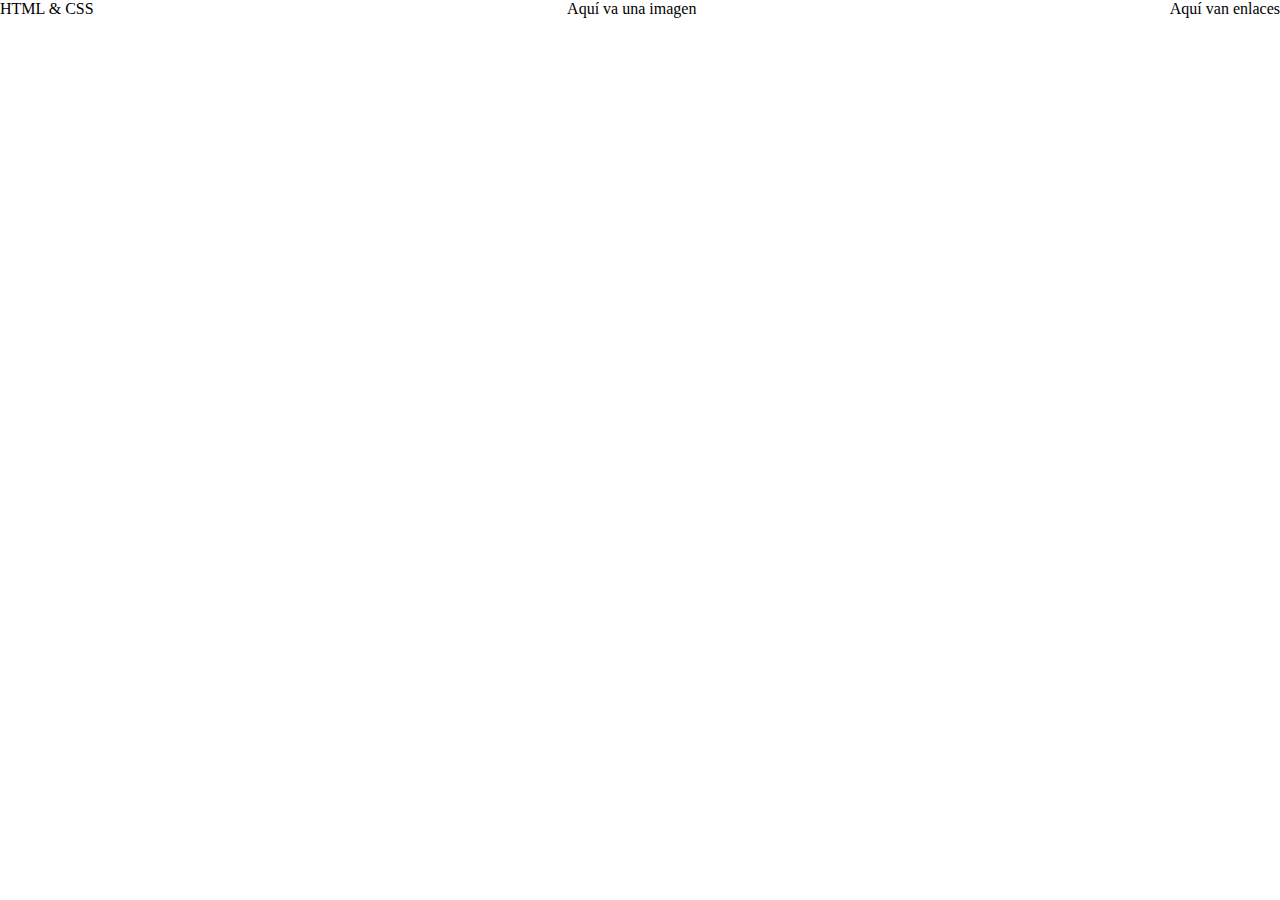
<file: 15-12-2021/index.html>
<!DOCTYPE html>
<html lang="es">
   <head>
      <meta charset="UTF-8">
      <meta http-equiv="X-UA-Compatible" content="IE=edge">
      <meta name="viewport" content="width=device-width, initial-scale=1.0">

      <link rel="stylesheet" href="assets/css/styles.css">

      <title>Prueba 15-12-2021</title>
   </head>

   <body>
      <header class="contenedor-header">
         <div>
            HTML & CSS
         </div>

         <div>
            Aquí va una imagen
         </div>

         <div>
            Aquí van enlaces
         </div>
      </header>

      <main>

      </main>

      <footer>
         
      </footer>
   </body>
</html>
</file>
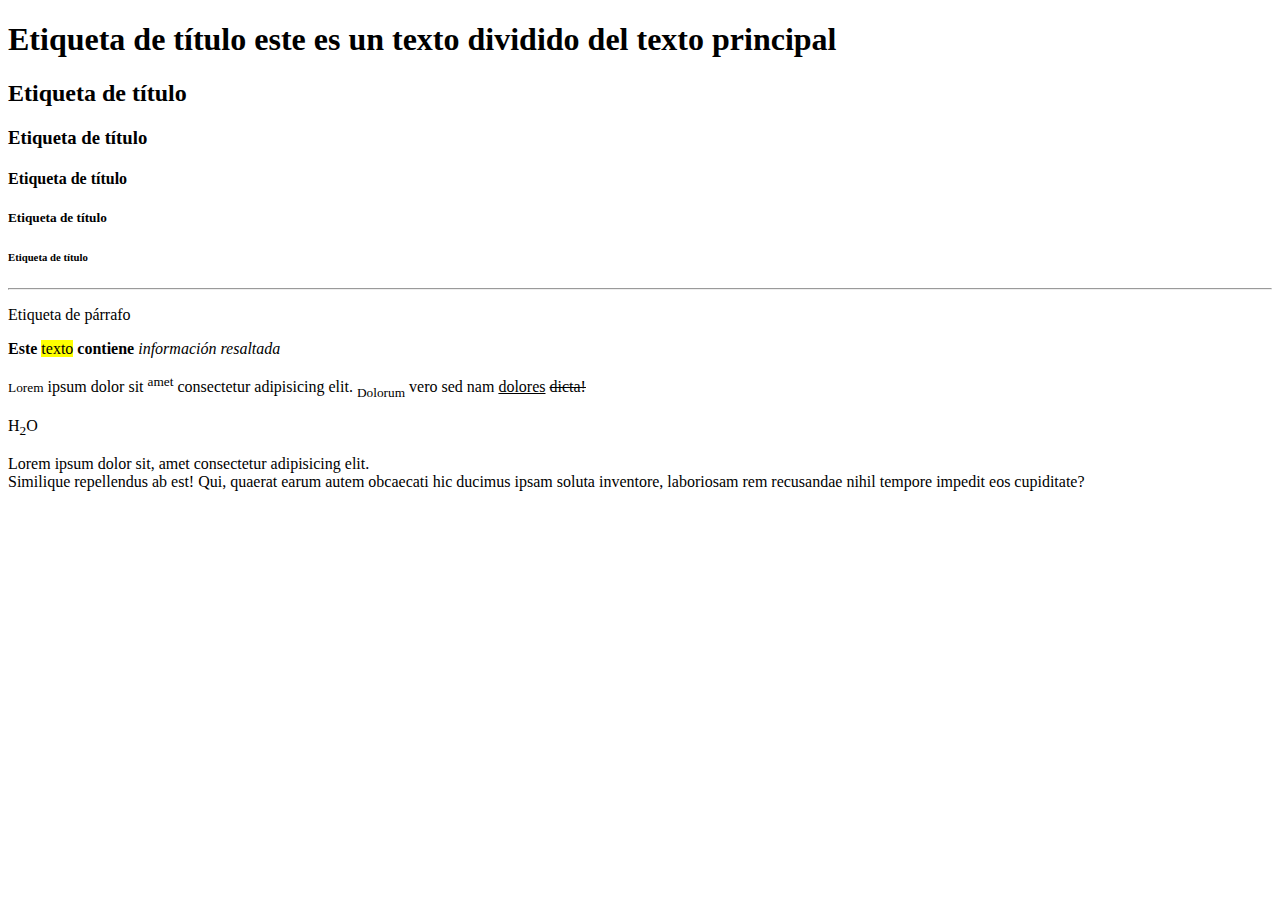
<file: 16-12-2021/index.html>
<!DOCTYPE html>
<html lang="en">
<head>
   <meta charset="UTF-8">
   <meta http-equiv="X-UA-Compatible" content="IE=edge">
   <meta name="viewport" content="width=device-width, initial-scale=1.0">

   <title>HTML - Etiquetas de texto</title>
</head>
<body>
   <!-- Etiquetas de títulos -->
   <h1>Etiqueta de título <span>este es un texto dividido del texto principal</span></h1>
   <h2>Etiqueta de título</h2>
   <h3>Etiqueta de título</h3>
   <h4>Etiqueta de título</h4>
   <h5>Etiqueta de título</h5>
   <h6>Etiqueta de título</h6>

   <!-- División horizontal -->
   <hr>

   <!-- Etiqueta de párrafo -->
   <p>Etiqueta de párrafo</p>

   <!-- Etiquetas de estilos de texto -->
   <p><strong>Este</strong> <mark>texto</mark> <b>contiene</b> <em>información</em> <i>resaltada</i></p>
   <p><small>Lorem</small> ipsum dolor sit <sup>amet</sup> consectetur adipisicing elit. <sub>Dolorum</sub> vero sed nam <ins>dolores</ins> <del>dicta!</del></p>

   <p>H<sub>2</sub>O</p>

   <p>
      Lorem ipsum dolor sit, amet consectetur adipisicing elit.
      <!-- Etiquita de salto de linea -->
      <br>
      Similique repellendus ab est! Qui, quaerat earum autem obcaecati hic ducimus ipsam soluta inventore, laboriosam rem recusandae nihil tempore impedit eos cupiditate?
   </p>
</body>
</html>
</file>
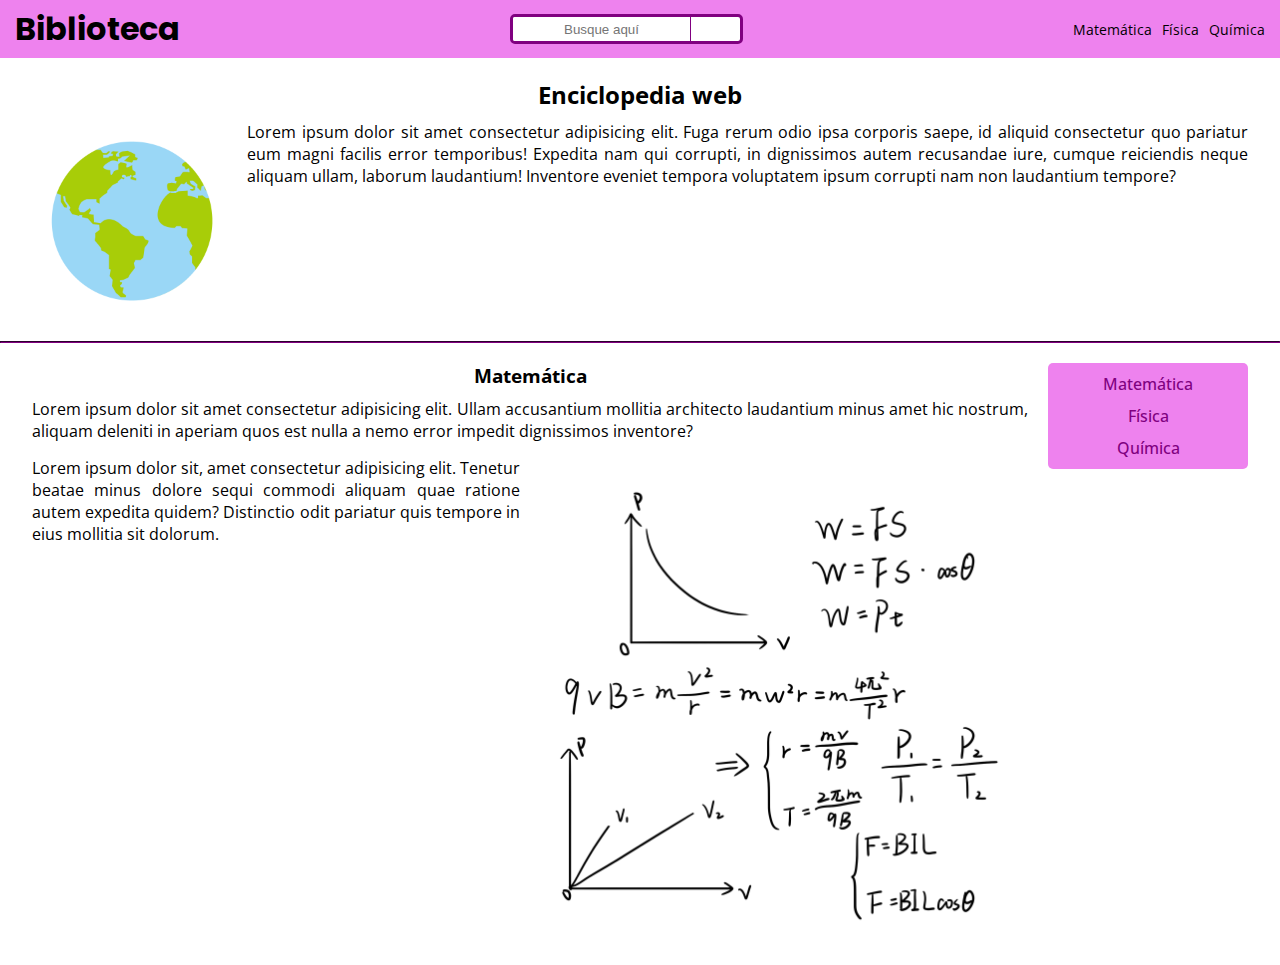
<file: 22-12-2021/index.html>
<!DOCTYPE html>
<html lang="en">
<head>
   <meta charset="UTF-8">
   <meta http-equiv="X-UA-Compatible" content="IE=edge">
   <meta name="viewport" content="width=device-width, initial-scale=1.0">

   <link rel="stylesheet" href="https://pro.fontawesome.com/releases/v5.10.0/css/all.css" integrity="sha384-AYmEC3Yw5cVb3ZcuHtOA93w35dYTsvhLPVnYs9eStHfGJvOvKxVfELGroGkvsg+p" crossorigin="anonymous"/>

   <link rel="preconnect" href="https://fonts.googleapis.com">
   <link rel="preconnect" href="https://fonts.gstatic.com" crossorigin>
   <link href="https://fonts.googleapis.com/css2?family=Open+Sans:ital,wght@0,300;0,400;0,500;0,600;0,700;0,800;1,300;1,400;1,500;1,600;1,700;1,800&family=Poppins:ital,wght@0,100;0,200;0,300;0,400;0,500;0,600;0,700;0,800;0,900;1,100;1,200;1,300;1,400;1,500;1,600;1,700;1,800;1,900&display=swap" rel="stylesheet">

   <link rel="stylesheet" href="assets/css/styles.css">

   <title>Selectores y estilos de css</title>
</head>
<body>
   <!-- <header>
      <div>
         <h2 class="titulo">Biblioteca</h2>
      </div>

      <div>
         <input type="text">
         <i class="fas fa-search anidado"></i>
      </div>

      <nav>
         <ul>
            <li class="anidado">Matemática</li>
            <li class="titulo">Física</li>
            <li class="titulo" id="quimica">Química</li>
         </ul>
      </nav>
   </header> -->

   <header class="header">
      <div class="logo">
         <h1>Biblioteca</h2>
      </div>

      <div class="barra-busqueda">
         <input type="text" placeholder="Busque aquí">
         <i class="fas fa-search"></i>
      </div>

      <nav class="navegacion">
         <ul class="lista-navegacion">
            <li><a href="#">Matemática</a></li>
            <li><a href="#">Física</a></li>
            <li><a href="#">Química</a></li>
         </ul>
      </nav>
   </header>

   <main>
      <h2 class="titulo">Enciclopedia web</h2>

      <section class="container bienvenida">
         <img src="assets/images/earth.png" alt="flat-earth">

         <p>Lorem ipsum dolor sit amet consectetur adipisicing elit. Fuga rerum odio ipsa corporis saepe, id aliquid consectetur quo pariatur eum magni facilis error temporibus! Expedita nam qui corrupti, in dignissimos autem recusandae iure, cumque reiciendis neque aliquam ullam, laborum laudantium! Inventore eveniet tempora voluptatem ipsum corrupti nam non laudantium tempore?</p>
      </section>

      <hr class="separador">
      
      <section class="container informacion">
         <div class="principal">
            <h3 class="titulo">Matemática</h3>

            <div class="contenido-principal">
               <p>Lorem ipsum dolor sit amet consectetur adipisicing elit. Ullam accusantium mollitia architecto laudantium minus amet hic nostrum, aliquam deleniti in aperiam quos est nulla a nemo error impedit dignissimos inventore?</p>

               <div class="apendice">
                  <p>Lorem ipsum dolor sit, amet consectetur adipisicing elit. Tenetur beatae minus dolore sequi commodi aliquam quae ratione autem expedita quidem? Distinctio odit pariatur quis tempore in eius mollitia sit dolorum.</p>

                  <img src="assets/images/math.png" alt="matemática">
               </div>
            </div>
         </div>

         <aside class="barra-lateral">
            <nav class="barra">
               <ul>
                  <li><a href="#">Matemática</a></li>
                  <li><a href="#">Física</a></li>
                  <li><a href="#">Química</a></li>
               </ul>
            </nav>
         </aside>
      </section>
   </main>

   <footer></footer>
</body>
</html>
</file>
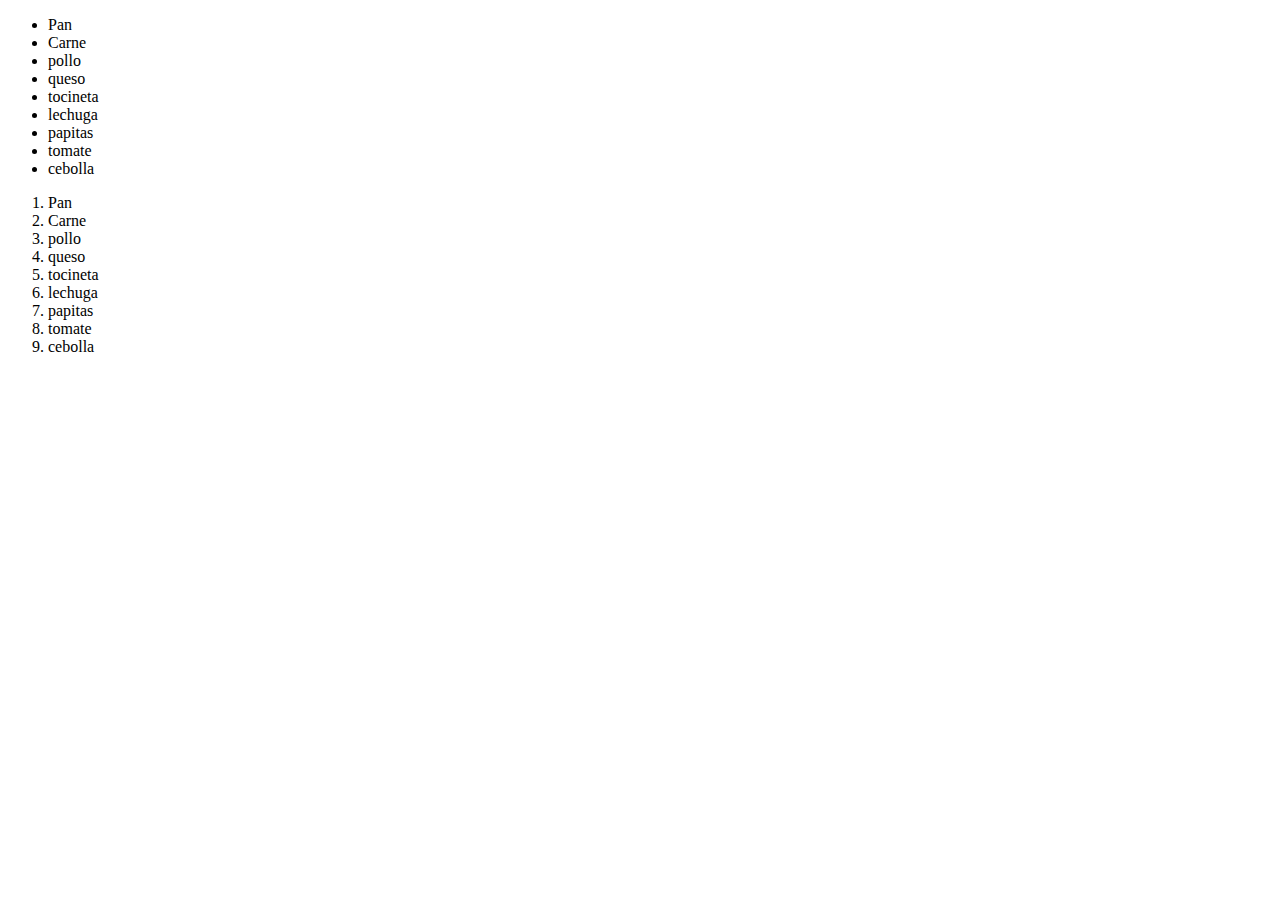
<file: 16-12-2021/listas.html>
<!DOCTYPE html>
<html lang="en">
<head>
   <meta charset="UTF-8">
   <meta http-equiv="X-UA-Compatible" content="IE=edge">
   <meta name="viewport" content="width=device-width, initial-scale=1.0">

   <title>HTML - listas</title>
</head>
<body>
   <!-- Lista desordenada -->

   <ul>
      <li>Pan</li>
      <li>Carne</li>
      <li>pollo</li>
      <li>queso</li>
      <li>tocineta</li>
      <li>lechuga</li>
      <li>papitas</li>
      <li>tomate</li>
      <li>cebolla</li>
   </ul>

   <!-- Lista ordenada -->

   <ol>
      <li>Pan</li>
      <li>Carne</li>
      <li>pollo</li>
      <li>queso</li>
      <li>tocineta</li>
      <li>lechuga</li>
      <li>papitas</li>
      <li>tomate</li>
      <li>cebolla</li>
   </ol>
</body>
</html>
</file>
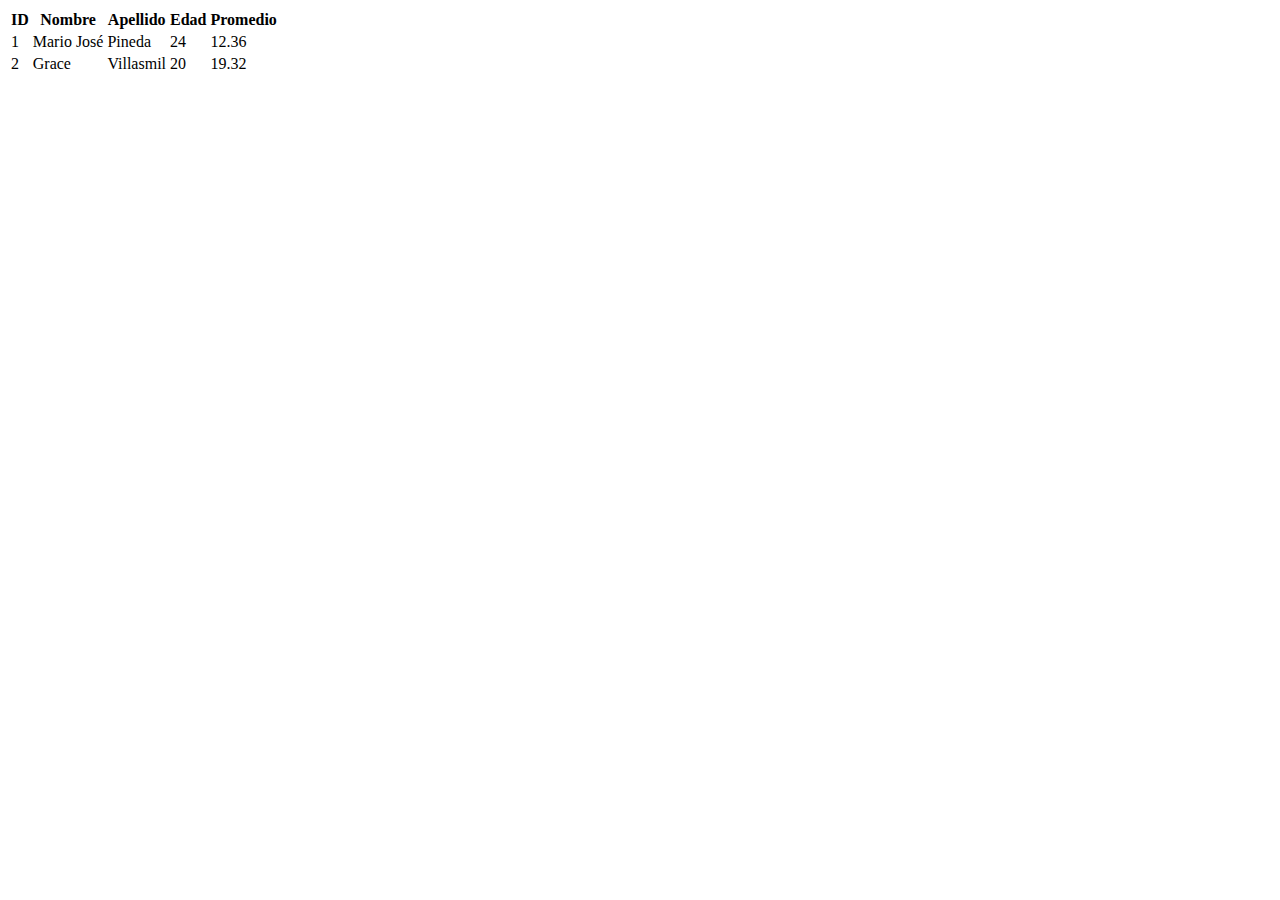
<file: 16-12-2021/tabla.html>
<!DOCTYPE html>
<html lang="en">
<head>
   <meta charset="UTF-8">
   <meta http-equiv="X-UA-Compatible" content="IE=edge">
   <meta name="viewport" content="width=device-width, initial-scale=1.0">

   <title>HTML - Tablas</title>
</head>
<body>
   <table>
      <tr>
         <th>ID</th>
         <th>Nombre</th>
         <th>Apellido</th>
         <th>Edad</th>
         <th>Promedio</th>
      </tr>

      <tr>
         <td>1</td>
         <td>Mario José</td>
         <td>Pineda</td>
         <td>24</td>
         <td>12.36</td>
      </tr>

      <tr>
         <td>2</td>
         <td>Grace</td>
         <td>Villasmil</td>
         <td>20</td>
         <td>19.32</td>
      </tr>
   </table>
</body>
</html>
</file>
<file: 15-12-2021/assets/css/styles.css>
html {
   box-sizing: border-box;
}

body {
   margin: 0;
}

*, *:before, *:after {
   box-sizing: inherit;
}

.contenedor-header {
   display: flex;
   justify-content: space-between;
}
</file>
<file: 22-12-2021/assets/css/styles.css>
html {
   box-sizing: border-box;
}

*, *:before, *:after {
   box-sizing: inherit;
   margin: 0;
   padding: 0;
   text-decoration: none;
   color: inherit;
}

body {
   font-family: 'Open Sans', sans-serif;
}

ul {   
   list-style-type: none;
}



/* Estilos reutilizables */

/* .titulo {
   color: purple;
}

li.titulo {
   color: red;
}

li.titulo#quimica {
   color: blue;
}

ul > .anidado {
   color: turquoise;
} */

.container {
   width: 95%;
   margin: 10px auto;
}

.titulo {
   text-align: center;

   margin-bottom: 10px;
}

.separador {
   border-color: purple;

   margin: 20px 0;
}



/* Estilos específicos */

.header {
   display: flex;

   align-items: center;
   justify-content: space-between;

   background-color: violet;

   padding: 5px 15px;
   /* padding: 1) arriba, 2) derecha, 3) abajo, 4) izquierda; */

   margin-bottom: 20px;
}

.logo {
   font-family: 'Poppins', sans-serif;
}

.barra-busqueda {
   display: flex;
   align-items: center;
   justify-content: center;

   background-color: white;

   border-radius: 5px;

   overflow: hidden;

   border: 3px solid purple;
}

.barra-busqueda > input, .barra-busqueda > i {
   height: 24px;
}

.barra-busqueda > input {
   text-align: center;

   border: none;
}

.barra-busqueda > i {
   display: flex;
   justify-content: center;
   align-items: center;

   color: purple;

   width: 50px;

   border-left: 1px solid purple;

   transition: background-color 0.1s linear, color 0.1s linear;
}

.barra-busqueda > i:hover {
   background-color: purple;
   color: white;

   cursor: pointer;
}

.navegacion > .lista-navegacion {
   display: flex;
   column-gap: 10px;

   font-size: 14px;
}

.bienvenida {
   display: flex;
   align-items: flex-start;
   column-gap: 15px;
}

.bienvenida > img {
   width: 200px;
}

.bienvenida > p {
   text-align: justify;
}

.informacion {
   display: flex;

   column-gap: 20px;
}

.barra-lateral {
   display: flex;
   align-items: flex-start;

   min-width: 200px;

   position: relative;
}

.barra {
   background-color: violet;

   width: 100%;

   padding: 10px 0;

   border-radius: 5px;

   position: sticky;
   top: 0;
}

.barra > ul {
   display: flex;
   flex-direction: column;
   align-items: center;
   justify-content: center;

   row-gap: 10px;

   color: purple;

   font-weight: 500;
}

.principal {
   display: flex;
   flex-direction: column;
}

.contenido-principal {
   display: flex;
   flex-direction: column;

   text-align: justify;
}

.apendice {
   display: flex;
   align-items: flex-start;

   margin-top: 15px;

   column-gap: 10px;
}

.apendice > p {
   text-align: justify;
}

.apendice > img {
   width: 50%;
}
</file>
